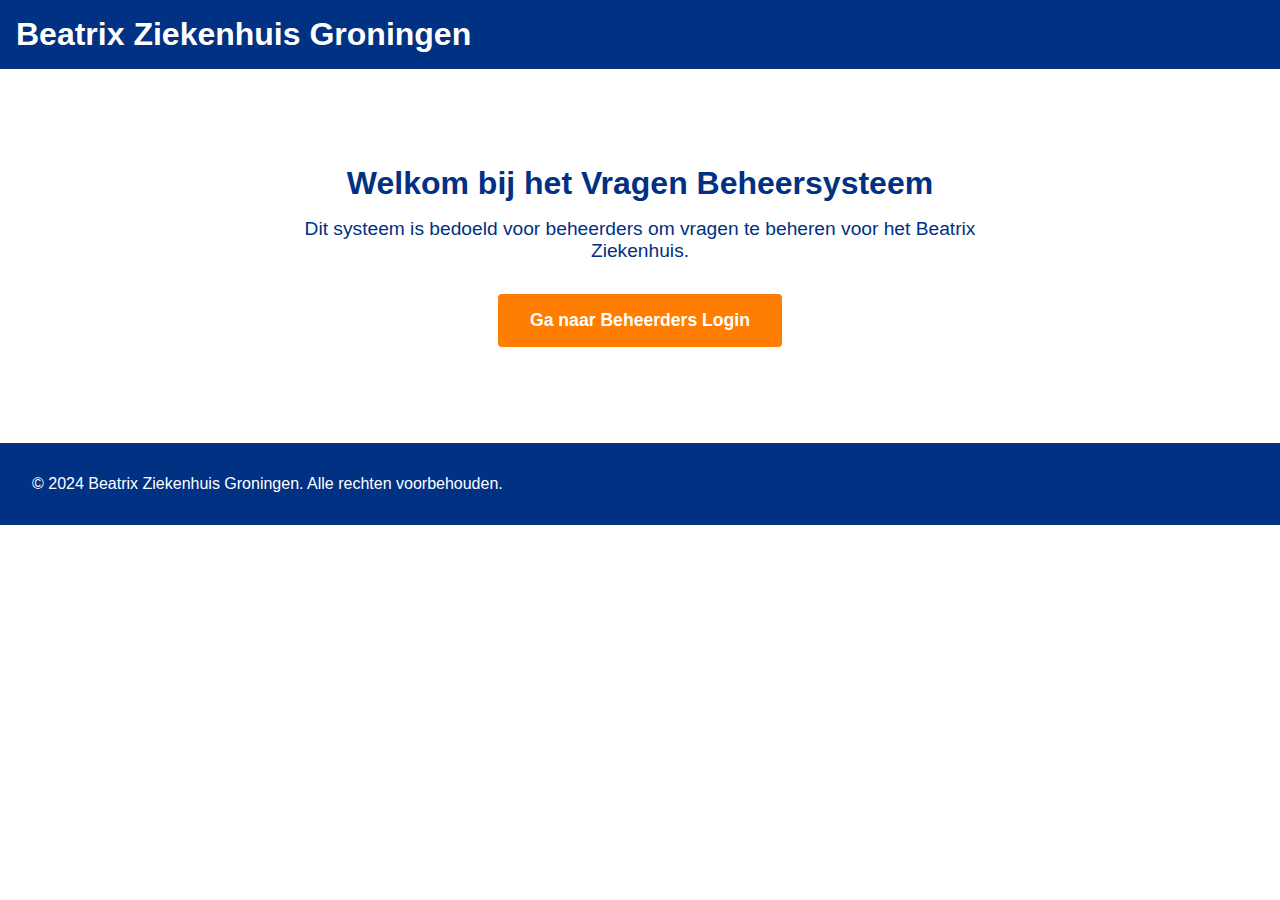
<file: index.html>
<!DOCTYPE html>
<html lang="nl">
<head>
    <meta charset="UTF-8">
    <meta name="viewport" content="width=device-width, initial-scale=1.0">
    <title>Beatrix Ziekenhuis - Vragen Beheer</title>
    <link rel="stylesheet" href="styles.css">
    <style>
        .main-content {
            max-width: 800px;
            margin: 4rem auto;
            padding: 2rem;
            text-align: center;
        }

        .welcome-text {
            margin-bottom: 2rem;
        }

        .welcome-text h1 {
            color: var(--donkerblauw);
            margin-bottom: 1rem;
        }

        .welcome-text p {
            color: var(--tekst-licht);
            font-size: 1.2rem;
            margin-bottom: 2rem;
        }

        .login-link {
            display: inline-block;
            background-color: var(--highlight-oranje);
            color: var(--tekst-donker);
            padding: 1rem 2rem;
            border-radius: 4px;
            text-decoration: none;
            font-weight: bold;
            font-size: 1.1rem;
        }

        .login-link:hover {
            background-color: var(--donkerblauw);
        }
    </style>
</head>
<body>
    <header>
        <h1>Beatrix Ziekenhuis Groningen</h1>
    </header>

    <main class="main-content">
        <div class="welcome-text">
            <h1>Welkom bij het Vragen Beheersysteem</h1>
            <p>Dit systeem is bedoeld voor beheerders om vragen te beheren voor het Beatrix Ziekenhuis.</p>
        </div>
        <a href="login.html" class="login-link">Ga naar Beheerders Login</a>
    </main>

    <footer>
        <p>&copy; 2024 Beatrix Ziekenhuis Groningen. Alle rechten voorbehouden.</p>
    </footer>
</body>
</html>
</file>
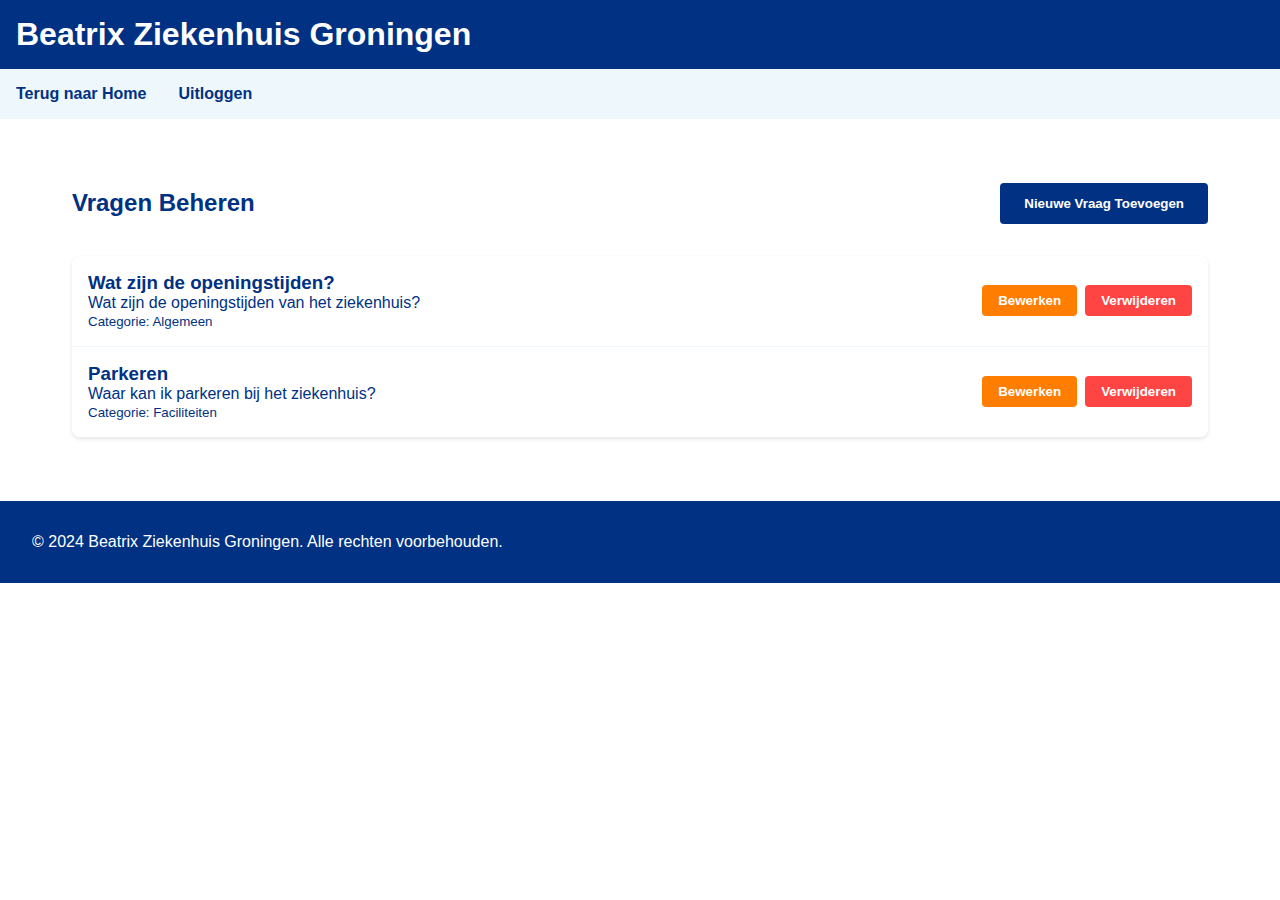
<file: admin.html>
<!DOCTYPE html>
<html lang="nl">
<head>
    <meta charset="UTF-8">
    <meta name="viewport" content="width=device-width, initial-scale=1.0">
    <title>Beatrix Ziekenhuis - Beheerders Dashboard</title>
    <link rel="stylesheet" href="styles.css">
    <style>
        .admin-container {
            max-width: 1200px;
            margin: 2rem auto;
            padding: 2rem;
        }

        .admin-header {
            display: flex;
            justify-content: space-between;
            align-items: center;
            margin-bottom: 2rem;
        }

        .question-form {
            background-color: var(--lichtblauw);
            padding: 2rem;
            border-radius: 8px;
            margin-bottom: 2rem;
        }

        .form-group {
            margin-bottom: 1rem;
        }

        .form-group label {
            display: block;
            margin-bottom: 0.5rem;
            color: var(--donkerblauw);
            font-weight: bold;
        }

        .form-group input,
        .form-group textarea {
            width: 100%;
            padding: 0.8rem;
            border: 1px solid var(--donkerblauw);
            border-radius: 4px;
            font-size: 1rem;
        }

        .form-group textarea {
            min-height: 100px;
        }

        .questions-list {
            background-color: var(--wit);
            border-radius: 8px;
            box-shadow: 0 2px 4px rgba(0, 0, 0, 0.1);
        }

        .question-item {
            padding: 1rem;
            border-bottom: 1px solid var(--lichtblauw);
            display: flex;
            justify-content: space-between;
            align-items: center;
        }

        .question-item:last-child {
            border-bottom: none;
        }

        .action-buttons {
            display: flex;
            gap: 0.5rem;
        }

        .edit-button,
        .delete-button {
            padding: 0.5rem 1rem;
            border: none;
            border-radius: 4px;
            cursor: pointer;
            font-weight: bold;
        }

        .edit-button {
            background-color: var(--highlight-oranje);
            color: var(--tekst-donker);
        }

        .delete-button {
            background-color: #ff4444;
            color: var(--tekst-donker);
        }

        .save-button {
            background-color: var(--donkerblauw);
            color: var(--tekst-donker);
            padding: 0.8rem 1.5rem;
            border: none;
            border-radius: 4px;
            cursor: pointer;
            font-weight: bold;
        }

        .save-button:hover {
            background-color: var(--highlight-oranje);
        }
    </style>
</head>
<body>
    <header>
        <h1>Beatrix Ziekenhuis Groningen</h1>
    </header>

    <nav>
        <ul>
            <li><a href="index.html">Terug naar Home</a></li>
            <li><a href="#" id="logoutButton">Uitloggen</a></li>
        </ul>
    </nav>

    <main class="admin-container">
        <div class="admin-header">
            <h2>Vragen Beheren</h2>
            <button class="save-button" id="addQuestionButton">Nieuwe Vraag Toevoegen</button>
        </div>

        <div class="question-form" id="questionForm" style="display: none;">
            <h3>Vraag Toevoegen/Bewerken</h3>
            <form id="questionFormElement">
                <div class="form-group">
                    <label for="questionTitle">Titel</label>
                    <input type="text" id="questionTitle" required>
                </div>
                <div class="form-group">
                    <label for="questionText">Vraag</label>
                    <textarea id="questionText" required></textarea>
                </div>
                <div class="form-group">
                    <label for="questionCategory">Categorie</label>
                    <input type="text" id="questionCategory" required>
                </div>
                <button type="submit" class="save-button">Opslaan</button>
            </form>
        </div>

        <div class="questions-list" id="questionsList">
            <!-- Questions will be loaded here dynamically -->
        </div>
    </main>

    <footer>
        <p>&copy; 2024 Beatrix Ziekenhuis Groningen. Alle rechten voorbehouden.</p>
    </footer>

    <script>
        // Sample data structure (in a real application, this would come from a database)
        let questions = [
            {
                id: 1,
                title: "Wat zijn de openingstijden?",
                text: "Wat zijn de openingstijden van het ziekenhuis?",
                category: "Algemeen"
            },
            {
                id: 2,
                title: "Parkeren",
                text: "Waar kan ik parkeren bij het ziekenhuis?",
                category: "Faciliteiten"
            }
        ];

        // DOM Elements
        const questionForm = document.getElementById('questionForm');
        const questionFormElement = document.getElementById('questionFormElement');
        const questionsList = document.getElementById('questionsList');
        const addQuestionButton = document.getElementById('addQuestionButton');
        const logoutButton = document.getElementById('logoutButton');

        // Display questions
        function displayQuestions() {
            questionsList.innerHTML = '';
            questions.forEach(question => {
                const questionElement = document.createElement('div');
                questionElement.className = 'question-item';
                questionElement.innerHTML = `
                    <div>
                        <h3>${question.title}</h3>
                        <p>${question.text}</p>
                        <small>Categorie: ${question.category}</small>
                    </div>
                    <div class="action-buttons">
                        <button class="edit-button" onclick="editQuestion(${question.id})">Bewerken</button>
                        <button class="delete-button" onclick="deleteQuestion(${question.id})">Verwijderen</button>
                    </div>
                `;
                questionsList.appendChild(questionElement);
            });
        }

        // Add new question
        addQuestionButton.addEventListener('click', () => {
            questionForm.style.display = 'block';
            questionFormElement.reset();
        });

        // Edit question
        function editQuestion(id) {
            const question = questions.find(q => q.id === id);
            if (question) {
                document.getElementById('questionTitle').value = question.title;
                document.getElementById('questionText').value = question.text;
                document.getElementById('questionCategory').value = question.category;
                questionForm.style.display = 'block';
            }
        }

        // Delete question
        function deleteQuestion(id) {
            if (confirm('Weet u zeker dat u deze vraag wilt verwijderen?')) {
                questions = questions.filter(q => q.id !== id);
                displayQuestions();
            }
        }

        // Save question
        questionFormElement.addEventListener('submit', (e) => {
            e.preventDefault();
            const title = document.getElementById('questionTitle').value;
            const text = document.getElementById('questionText').value;
            const category = document.getElementById('questionCategory').value;

            // In a real application, this would save to a database
            const newQuestion = {
                id: questions.length + 1,
                title,
                text,
                category
            };
            questions.push(newQuestion);
            displayQuestions();
            questionForm.style.display = 'none';
        });

        // Logout
        logoutButton.addEventListener('click', () => {
            // In a real application, this would clear the session
            window.location.href = 'login.html';
        });

        // Initial display
        displayQuestions();
    </script>
</body>
</html>
</file>
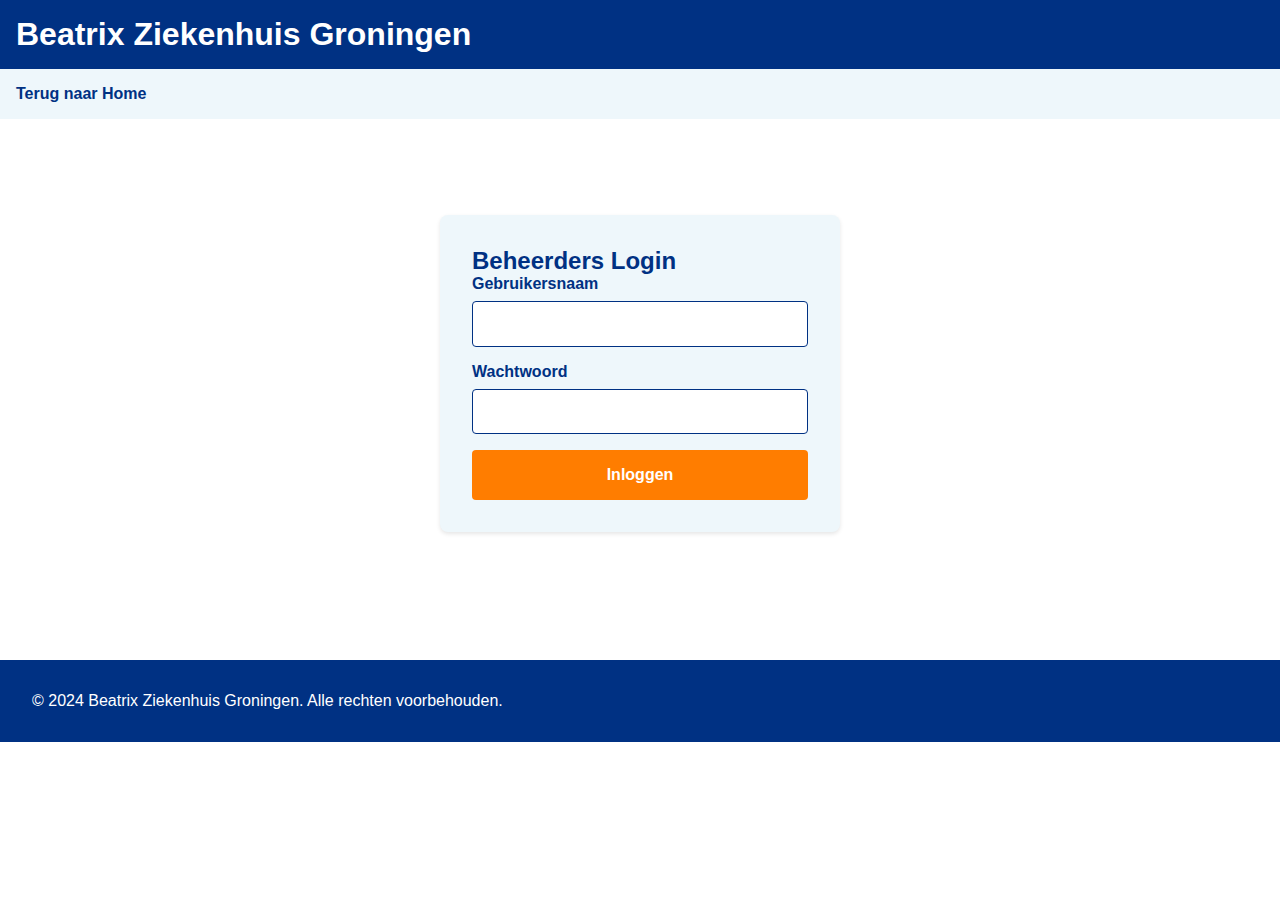
<file: login.html>
<!DOCTYPE html>
<html lang="nl">
<head>
    <meta charset="UTF-8">
    <meta name="viewport" content="width=device-width, initial-scale=1.0">
    <title>Beatrix Ziekenhuis - Beheerders Login</title>
    <link rel="stylesheet" href="styles.css">
    <style>
        .login-container {
            max-width: 400px;
            margin: 4rem auto;
            padding: 2rem;
            background-color: var(--lichtblauw);
            border-radius: 8px;
            box-shadow: 0 2px 4px rgba(0, 0, 0, 0.1);
        }

        .login-form {
            display: flex;
            flex-direction: column;
            gap: 1rem;
        }

        .form-group {
            display: flex;
            flex-direction: column;
            gap: 0.5rem;
        }

        .form-group label {
            color: var(--donkerblauw);
            font-weight: bold;
        }

        .form-group input {
            padding: 0.8rem;
            border: 1px solid var(--donkerblauw);
            border-radius: 4px;
            font-size: 1rem;
        }

        .login-button {
            background-color: var(--highlight-oranje);
            color: var(--tekst-donker);
            padding: 1rem;
            border: none;
            border-radius: 4px;
            cursor: pointer;
            font-size: 1rem;
            font-weight: bold;
        }

        .login-button:hover {
            background-color: var(--donkerblauw);
        }

        .error-message {
            color: red;
            margin-top: 1rem;
            display: none;
        }
    </style>
</head>
<body>
    <header>
        <h1>Beatrix Ziekenhuis Groningen</h1>
    </header>

    <nav>
        <ul>
            <li><a href="index.html">Terug naar Home</a></li>
        </ul>
    </nav>

    <main class="content">
        <div class="login-container">
            <h2>Beheerders Login</h2>
            <form class="login-form" id="loginForm">
                <div class="form-group">
                    <label for="username">Gebruikersnaam</label>
                    <input type="text" id="username" name="username" required>
                </div>
                <div class="form-group">
                    <label for="password">Wachtwoord</label>
                    <input type="password" id="password" name="password" required>
                </div>
                <button type="submit" class="login-button">Inloggen</button>
                <p class="error-message" id="errorMessage">Ongeldige inloggegevens</p>
            </form>
        </div>
    </main>

    <footer>
        <p>&copy; 2024 Beatrix Ziekenhuis Groningen. Alle rechten voorbehouden.</p>
    </footer>

    <script>
        document.getElementById('loginForm').addEventListener('submit', function(e) {
            e.preventDefault();
            const username = document.getElementById('username').value;
            const password = document.getElementById('password').value;
            
            // This is a simple example. In a real application, you would:
            // 1. Use HTTPS
            // 2. Hash passwords
            // 3. Use proper authentication
            // 4. Implement session management
            if (username === 'admin' && password === 'admin123') {
                window.location.href = 'admin.html';
            } else {
                document.getElementById('errorMessage').style.display = 'block';
            }
        });
    </script>
</body>
</html>
</file>
<file: styles.css>
:root {
    --lichtblauw: rgb(238, 247, 251);
    --lichtoranje: rgb(255, 242, 228);
    --donkerblauw: rgb(0, 49, 131);
    --highlight-oranje: rgb(255, 125, 0);
    --wit: rgb(255, 255, 255);
    --zwart: rgb(28, 28, 28);
    --tekst-licht: rgb(0, 49, 131);
    --tekst-donker: rgb(255, 255, 255);
}

* {
    margin: 0;
    padding: 0;
    box-sizing: border-box;
    font-family: Arial, sans-serif;
}

body {
    background-color: var(--wit);
    color: var(--tekst-licht);
}

header {
    background-color: var(--donkerblauw);
    color: var(--tekst-donker);
    padding: 1rem;
}

nav {
    background-color: var(--lichtblauw);
    padding: 1rem;
}

nav ul {
    list-style: none;
    display: flex;
    gap: 2rem;
}

nav a {
    color: var(--tekst-licht);
    text-decoration: none;
    font-weight: bold;
}

nav a:hover {
    color: var(--highlight-oranje);
}

.hero {
    background-color: var(--lichtblauw);
    padding: 4rem 2rem;
    text-align: center;
}

.hero h1 {
    color: var(--donkerblauw);
    margin-bottom: 1rem;
}

.content {
    max-width: 1200px;
    margin: 0 auto;
    padding: 2rem;
}

.info-cards {
    display: grid;
    grid-template-columns: repeat(auto-fit, minmax(300px, 1fr));
    gap: 2rem;
    margin-top: 2rem;
}

.card {
    background-color: var(--lichtoranje);
    padding: 2rem;
    border-radius: 8px;
}

.card h2 {
    color: var(--donkerblauw);
    margin-bottom: 1rem;
}

.button {
    display: inline-block;
    background-color: var(--highlight-oranje);
    color: var(--tekst-donker);
    padding: 0.8rem 1.5rem;
    border-radius: 4px;
    text-decoration: none;
    margin-top: 1rem;
}

.button:hover {
    background-color: var(--donkerblauw);
}

footer {
    background-color: var(--donkerblauw);
    color: var(--tekst-donker);
    padding: 2rem;
    margin-top: 2rem;
}
</file>
